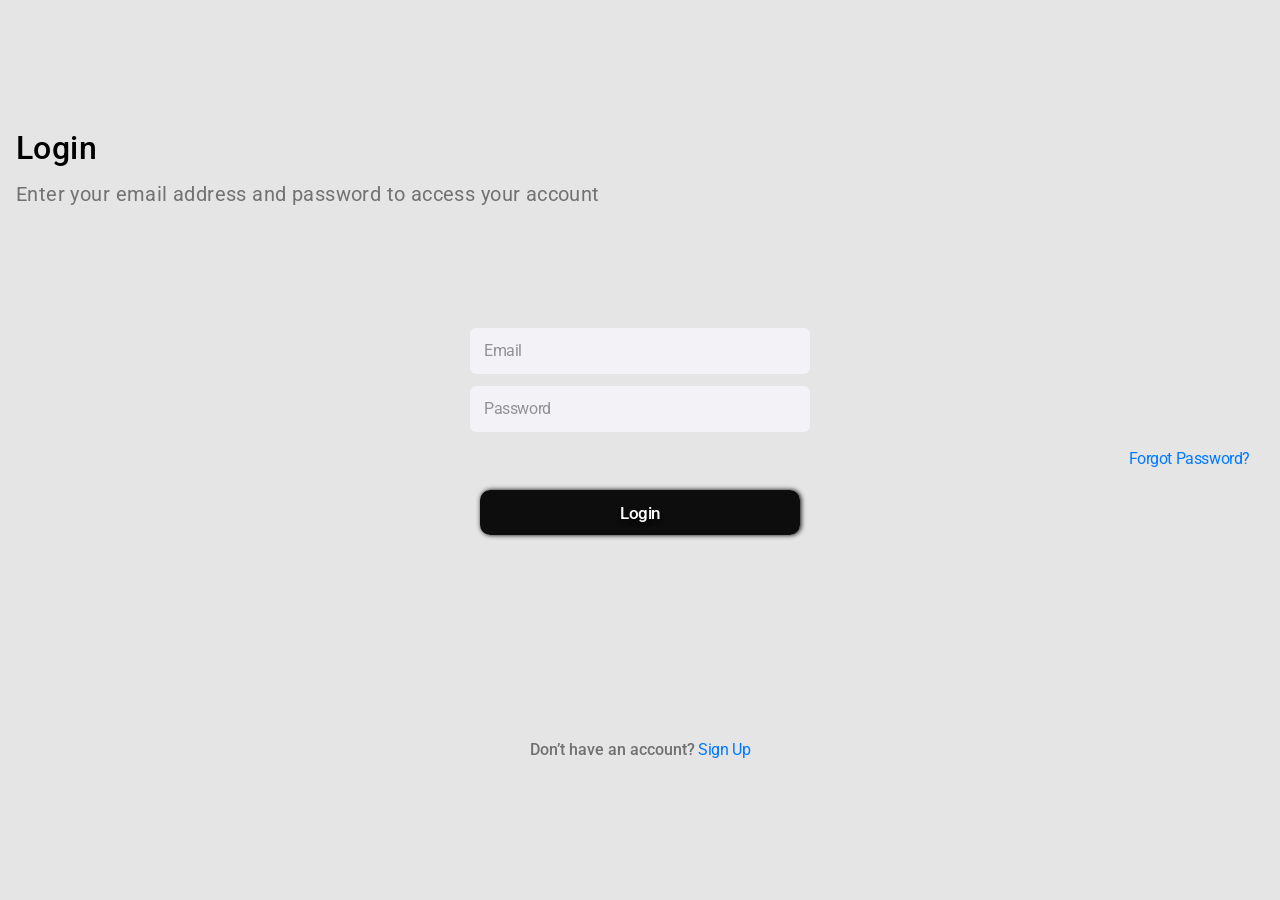
<file: index.html>
<!DOCTYPE html>
<html lang="pt">

<head>
    <meta charset="UTF-8">
    <meta http-equiv="X-UA-Compatible" content="IE=edge">
    <meta name="viewport" content="width=device-width, initial-scale=1.0">
    <link rel="stylesheet" href="styles.css" type="text/css">
    <link rel="preconnect" href="https://fonts.googleapis.com">
    <link rel="preconnect" href="https://fonts.gstatic.com" crossorigin>
    <link href="https://fonts.googleapis.com/css2?family=Roboto:ital,wght@0,300;0,500;0,700;0,900;1,100;1,300;1,500&display=swap" rel="stylesheet">
    <title>Challanged Twwo Css</title>
</head>

<body>

    <div>
        <h1>Login</h1>
        <p>Enter your email address and password to access your account</p>
        <input type="email" placeholder="Email" name="email">
        <input type="password" placeholder="Password" name="password">
        <a class="forgot-password" href="#">Forgot Password?</a>
        <button type="button">Login</button>
        <a class="signup" href="#">Don’t have an account?<strong> Sign Up</strong> </a>
    </div>

</body>

</html>
</file>
<file: styles.css>
* {
    margin: 0;
    padding: 0;
    box-sizing: border-box;
    font-family: 'Roboto', sans-serif;
    background-color: #E5E5E5;
}

h1 {
    display: block;
    margin: 128px 277px 12px 16px;
    font-weight: 500;
    font-size: 32px;
    line-height: 41px;
    letter-spacing: 0.41px;
}

p {
    display: block;
    font-size: 20px;
    line-height: 26px;
    letter-spacing: 0.41px;
    color: rgba(0, 0, 0, 0.5);
    padding-left: 16px;
    margin-bottom: 121px;
}

input {
    display: block;
    margin: 12px auto;
    width: 340px;
    height: 46px;
    background-color: #F2F2F7;
    border: none;
    border-radius: 6px;
}

input::placeholder {
    font-weight: normal;
    font-size: 16px;
    line-height: 22px;
    text-align: start;
    letter-spacing: -0.41px;
    color: #929292;
    padding-left: 14px;
}

input:focus {
    outline: none !important;
    box-shadow: 0px 0 5px #cf24aa;
}

.forgot-password {
    display: block;
    margin: 16px 30px 20px 0px;
    text-align: end;
    text-decoration: none;
    color: #007AFF;
    font-size: 16px;
    line-height: 22px;
    letter-spacing: -0.41px;
}

button {
    display: block;
    width: 320px;
    height: 45px;
    margin: 0 auto;
    border: none;
    background: rgba(0, 0, 0, 0.94);
    border-radius: 10px;
    color: #FFFFFF;
    box-shadow: 1px 0 5px #000000;
    font-weight: 500;
    font-size: 17px;
    text-align: center;
    letter-spacing: -0.41px;
    color: #FFFFFF;
    text-shadow: 0px 4px 4px rgba(0, 0, 0, 0.25), 0px 4px 4px rgba(0, 0, 0, 0.25);
}

.signup {
    display: block;
    margin: 204px auto 100px auto;
    text-align: center;
    text-decoration: none;
    font-weight: 500;
    font-size: 16px;
    line-height: 19px;
    color: rgba(0, 0, 0, 0.51);
}

strong {
    font-weight: normal;
    font-size: 16px;
    line-height: 22px;
    text-align: center;
    letter-spacing: -0.41px;
    color: #007AFF;
}
</file>
<file: assets/styles.css>
* {
    margin: 0;
    padding: 0;
    box-sizing: border-box;
    font-family: 'Roboto', sans-serif;
    background-color: #E5E5E5;
}

h1 {
    display: block;
    margin: 128px 277px 12px 16px;
    font-weight: 500;
    font-size: 32px;
    line-height: 41px;
    letter-spacing: 0.41px;
}

p {
    display: block;
    font-size: 20px;
    line-height: 26px;
    letter-spacing: 0.41px;
    color: rgba(0, 0, 0, 0.5);
    padding-left: 16px;
    margin-bottom: 121px;
}

input {
    display: block;
    margin: 12px auto;
    width: 340px;
    height: 46px;
    background-color: #F2F2F7;
    border: none;
    border-radius: 6px;
}

input::placeholder {
    font-weight: normal;
    font-size: 16px;
    line-height: 22px;
    text-align: start;
    letter-spacing: -0.41px;
    color: #929292;
    padding-left: 14px;
}

input:focus {
    outline: none !important;
    box-shadow: 0px 0 5px #cf24aa;
}

.forgot-password {
    display: block;
    margin: 16px 30px 20px 0px;
    text-align: end;
    text-decoration: none;
    color: #007AFF;
    font-size: 16px;
    line-height: 22px;
    letter-spacing: -0.41px;
}

button {
    display: block;
    width: 320px;
    height: 45px;
    margin: 0 auto;
    border: none;
    background: rgba(0, 0, 0, 0.94);
    border-radius: 10px;
    color: #FFFFFF;
    box-shadow: 1px 0 5px #000000;
    font-weight: 500;
    font-size: 17px;
    text-align: center;
    letter-spacing: -0.41px;
    color: #FFFFFF;
    text-shadow: 0px 4px 4px rgba(0, 0, 0, 0.25), 0px 4px 4px rgba(0, 0, 0, 0.25);
}

.signup {
    display: block;
    margin: 204px auto 100px auto;
    text-align: center;
    text-decoration: none;
    font-weight: 500;
    font-size: 16px;
    line-height: 19px;
    color: rgba(0, 0, 0, 0.51);
}

strong {
    font-weight: normal;
    font-size: 16px;
    line-height: 22px;
    text-align: center;
    letter-spacing: -0.41px;
    color: #007AFF;
}
</file>
